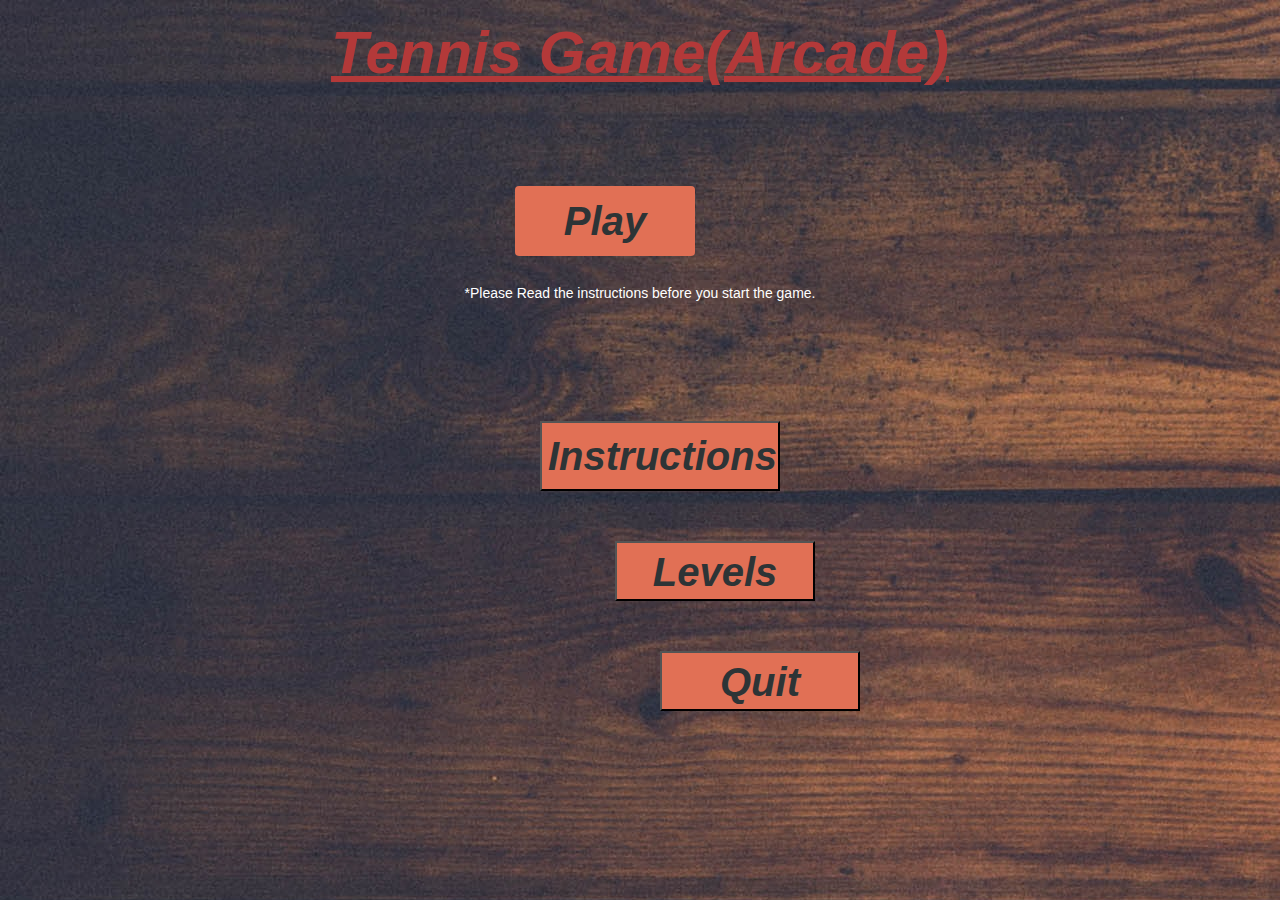
<file: Tennis Game/index.html>
<!Doctype html>
<html>
<head>
<link rel="stylesheet" href="Style.css">
<title>Tennis Game</title>
 <meta charset="utf-8">
  <meta name="viewport" content="width=device-width, initial-scale=1">
  <link rel="stylesheet" href="https://maxcdn.bootstrapcdn.com/bootstrap/3.4.1/css/bootstrap.min.css">
  <script src="https://ajax.googleapis.com/ajax/libs/jquery/3.5.1/jquery.min.js"></script>
  <script src="https://maxcdn.bootstrapcdn.com/bootstrap/3.4.1/js/bootstrap.min.js"></script>
</head>
<body>
<center><h1 class="H1">Tennis Game(Arcade)<h1></center>
<center>
<div class="header">
<div>
 <button type="button" class="btn"><a href="game.html" style="color: #2d3436"><strong style="font-size :40px;">Play</strong></a></button>
<br><br>
<h5 style="color:white;">*Please Read the instructions before you start the game.<h5>
</div>
<div>
<button type="button" class="btn1"><a href="instr.html" style="color: #2d3436"><strong style="font-size :40px;">Instructions</strong></a></button>
</div>
<div>
<button type="button" class="btn2"><a href="lv.html" style="color: #2d3436"><strong style="font-size :40px;">Levels</strong></a></button>
</div>
<div>
<button type="button" class="btn3"><a href="qt.html" style="color: #2d3436"><strong style="font-size :40px;">Quit</strong></a></button>
</div>
</div>
</center>
</body>
</html>
</file>
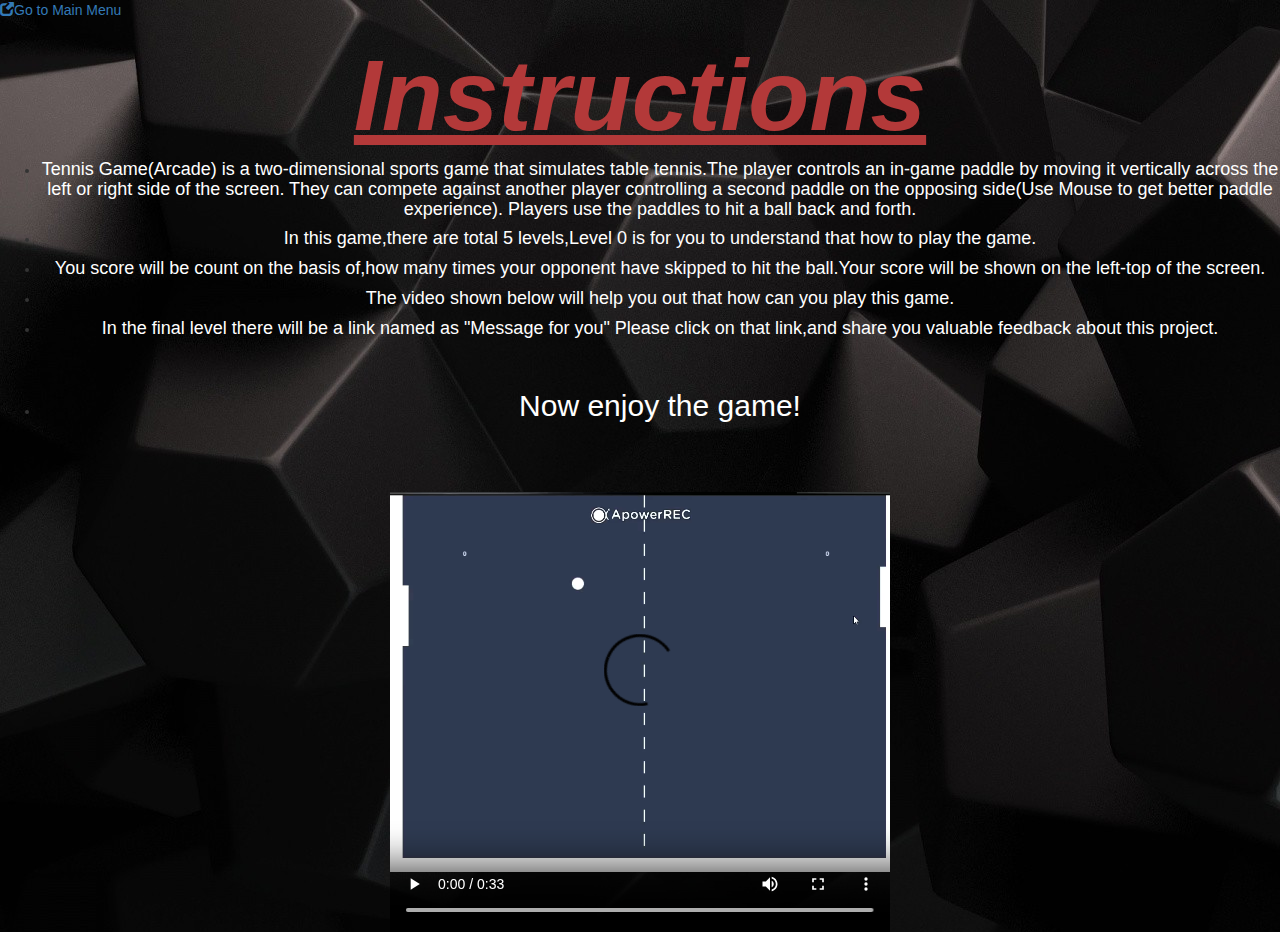
<file: Tennis Game/instr.html>
<html>

         <link rel="stylesheet" href="https://maxcdn.bootstrapcdn.com/bootstrap/3.3.7/css/bootstrap.min.css" >
         <!--jQuery library-->
         <script src="https://ajax.googleapis.com/ajax/libs/jquery/1.12.4/jquery.min.js"></script>
         <!--Latest compiled and minified JavaScript-->
        <script src="https://maxcdn.bootstrapcdn.com/bootstrap/3.3.7/js/bootstrap.min.js"></script>
        <meta name="viewport" content="width=device-width, initial-scale=1">
        <title>Instructions</title>
        </head>

<body background="11.jpg">
<a href="index.html"><span class="glyphicon glyphicon-new-window"></span>Go to Main Menu </a>
<center>
<h1><strong  style="color:#b33939; font-size:100; font-style:italic"><u>Instructions</u></strong></h1>
<div class="instr">
<ul>
<li><h4 style="color:white;">Tennis Game(Arcade) is a two-dimensional sports game that simulates table tennis.The player controls an in-game paddle by moving it vertically across the left or right side of the screen. They can compete against another player controlling a second paddle on the opposing side(Use Mouse to get better paddle experience). Players use the paddles to hit a ball back and forth.</h4></li>
<li><h4 style="color:white;">In this game,there are total 5 levels,Level 0 is for you to understand that how to play the game. </h4></li>
<li><h4 style="color:white;">You score will be count on the basis of,how many times your opponent have skipped to hit the ball.Your score will be shown on the left-top of the screen. </h4></li>
<li><h4 style="color:white;">The video shown below will help you out that how can you play this game. </h4></li>
<li><h4 style="color:white;">In the final level there will be a link named as "Message for you" Please click on that link,and share you valuable feedback about this project.</h4></li><br>
<li><h2 style="color:white;">Now enjoy the game!</h2></li>
</ul>
</div>
<div>
<video width="500" height="500" controls>
  <source src="tutorial.mp4" type="video/mp4">
  <source src="tutorial.ogg" type="video/ogg">
  Your browser does not support the video tag.
</video>
</div>
</center>

</body>
</html>
</file>
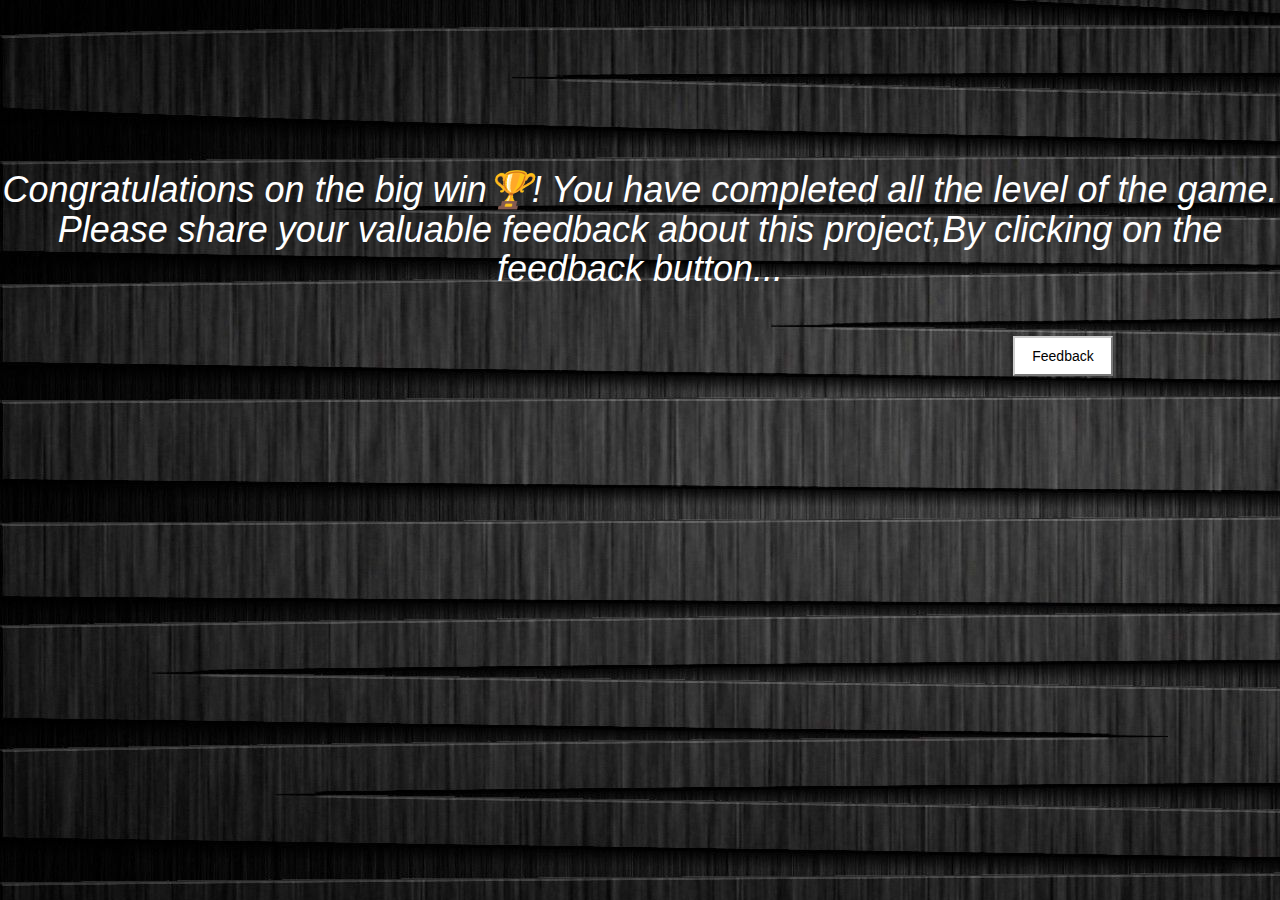
<file: Tennis Game/msg.html>
<!Doctype html>
<html>
<head>
<link rel="stylesheet" href="Style1.css">
<title>Tennis Game</title>
 <meta charset="utf-8">
  <meta name="viewport" content="width=device-width, initial-scale=1">
  <link rel="stylesheet" href="https://maxcdn.bootstrapcdn.com/bootstrap/3.4.1/css/bootstrap.min.css">
  <script src="https://ajax.googleapis.com/ajax/libs/jquery/3.5.1/jquery.min.js"></script>
  <script src="https://maxcdn.bootstrapcdn.com/bootstrap/3.4.1/js/bootstrap.min.js"></script>
</head>
<body background= "9.jpg">
<div class="header"><center>
<h1 style="color:white;"><i>Congratulations on the big win🏆! You have completed all the level of the game.<br>Please share your valuable feedback about this project,By clicking on the feedback button...</i></h1><center>
</div>
<div class="btn">
<button type="button" class="btn2 btn-default"><a href="https://docs.google.com/forms/d/e/1FAIpQLSdpm9KLhD-1qwW2vn_rLk3maklGYKGPJRVYkFFgoIsnGDIP4A/viewform?usp=pp_url" style="color: black" style="font-size :460px; height:20px;">Feedback</a></button>
</div>
</body>
</html>
</file>
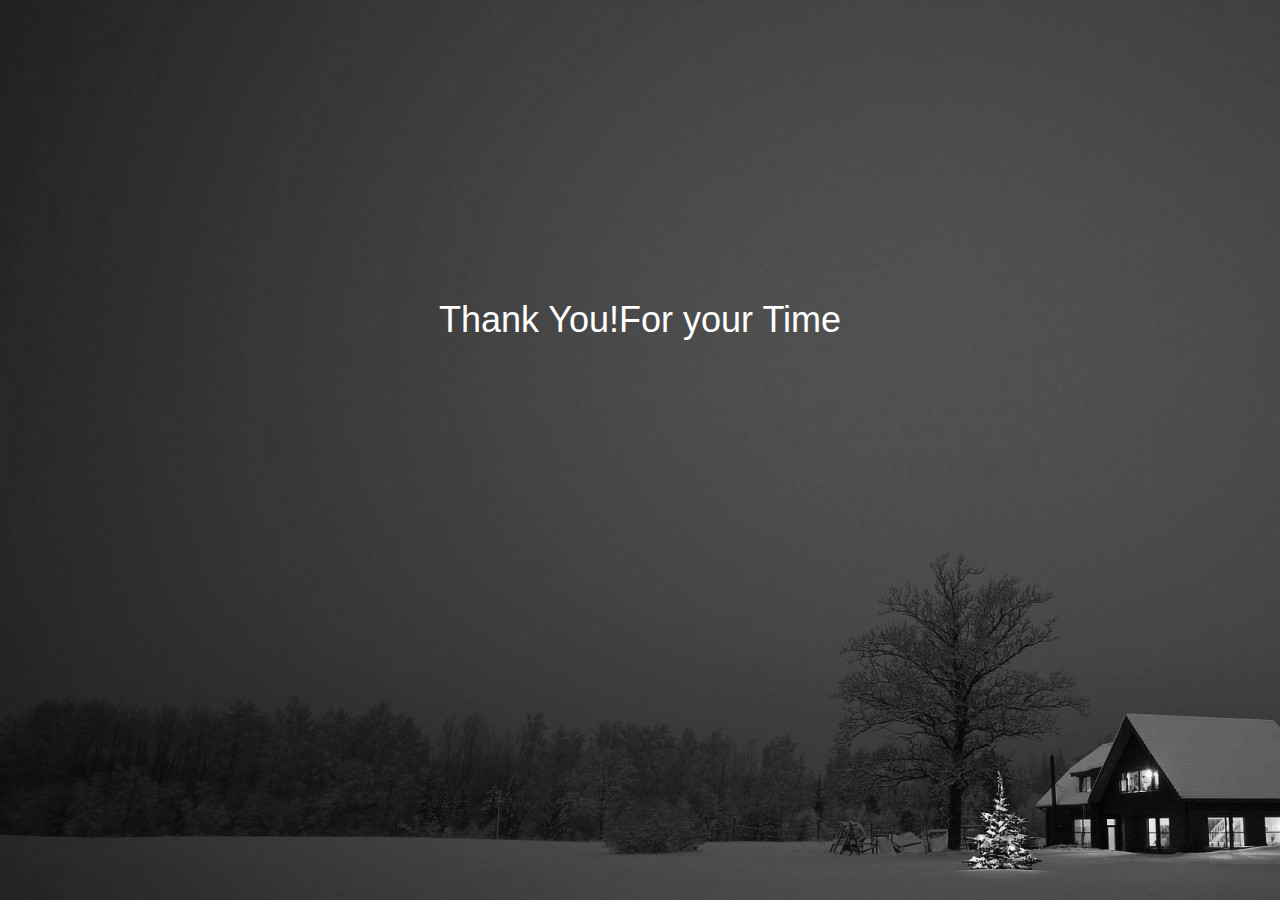
<file: Tennis Game/qt.html>
<!Doctype html>
<html>
<head>
<title>Tennis Game</title>
 <meta charset="utf-8">
  <meta name="viewport" content="width=device-width, initial-scale=1">
  <link rel="stylesheet" href="https://maxcdn.bootstrapcdn.com/bootstrap/3.4.1/css/bootstrap.min.css">
  <script src="https://ajax.googleapis.com/ajax/libs/jquery/3.5.1/jquery.min.js"></script>
  <script src="https://maxcdn.bootstrapcdn.com/bootstrap/3.4.1/js/bootstrap.min.js"></script>
</head>
<body background="0.jpg">
<center>
<h1 Style="color:white; margin-top:300px;">Thank You!For your Time</h1>
</center>
</body>
</html>
</file>
<file: Tennis Game/Style.css>
body{
  width: 100%;
  height: 100%;
  margin: 0; 
background-image: url("2.jpg");
  background-color: #cccccc;}
  a{
    text-decoration: none;
   }
.H1{
font-style : oblique;
font-weight: bold;
 font-stretch: expanded;
 color :#b33939;
font-size :60px; 
text-decoration: underline;
}

.header{
display: list-item;

}
.btn {
  height: 70px;
  width: 180px;
  background-color: #e17055;
  margin-top: 80px;
  margin-right: 150px;
  margin-left: 80px;
  text-align: center;
 font-style : oblique;
 }
.btn1 {
  height: 70px;
  width: 240px;
  background-color: #e17055;
  margin-top: 110px;
  margin-bottom: 50px;
  margin-right: 150px;
  margin-left: 190px;
  text-align: center;
font-style : oblique; 
 } 

.btn2 {
  height: 60px;
  width: 200px;
  background-color: #e17055;
  margin-top: 0px;
  margin-bottom: 50px;
  margin-right: 150px;
  margin-left: 300px;
  text-align: center;
font-style : oblique;
 }
.btn3 {
  height: 60px;
  width: 200px;
  background-color: #e17055;
  margin-top: 0px;
  margin-bottom: 0px;
  margin-right: 150px;
  margin-left: 390px;
  text-align: center;
font-style : oblique;
 }
/*.header{
  
  padding-bottom: 50px;
  margin-bottom: 20px;
  text-align: center;
  color: #f8f8f8;
  background: url(1.jpg) ;
  background-size: fill;
} */
</file>
<file: Tennis Game/Style1.css>
.header{
 margin-top:170px;

}
a{
text-decoration : none;
}
.btn{

margin-top: 30px;
  
margin-bottom: 50px;
  margin-left: 1000px;
}
.btn2{
height: 40px;
width: 100px;}
</file>
